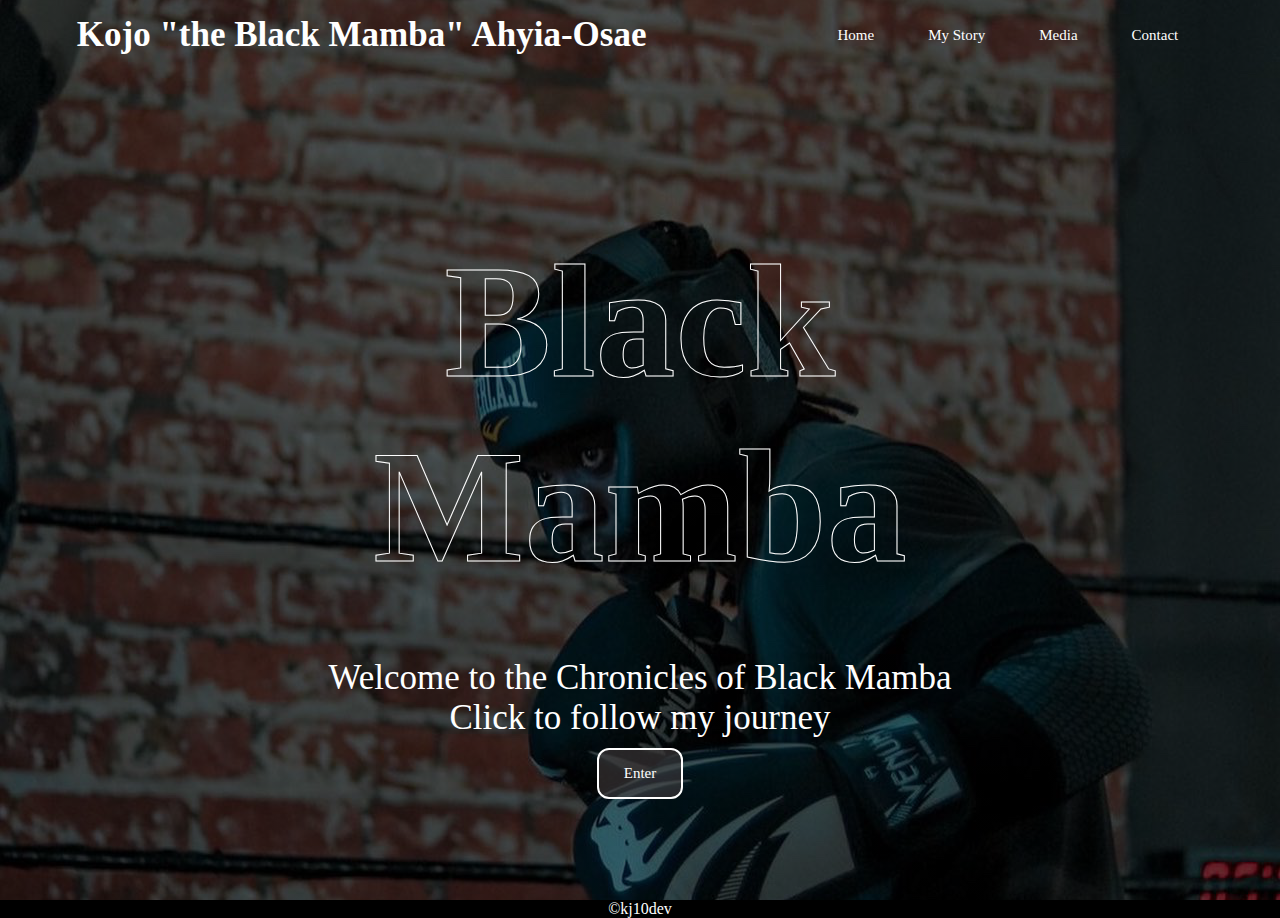
<file: index.html>
<!DOCTYPE html>
<html>
    <head>
        <title>Black Mamba</title>
        <meta name="description"
         content="The website for the athlete kojo Black Mamba Ahyia-Osae"/>
        <meta name="keywords"
         content="kickboxer, boxer, athlete, figher"/>
        <meta http-equiv="author"
         content="Kojo Ahyia-Osae" />
         <link rel="stylesheet" href="./css/style.css">
    </head>

    <body>
        <div class="hero">     
            
            <nav> 
                <h2>Kojo "the Black Mamba" Ahyia-Osae</h2>
                
                <ul>
                    <li><a href=index.html>Home</a></li>
                    <li class="skip"><a href="mystory.html">My Story</a></li>
                    <li><a href="photoarchive.html">Media</a></li>
                    <li><a href=contact.html>Contact</a></li>
                </ul>
            </nav>

            <h1 class="title">Black Mamba</h1>

            <div id="content">
                <div class="article">
                    
                    <p>Welcome to the Chronicles of Black Mamba</p>
                    <p>Click to follow my journey</p>

                    <form action="mystory.html" class="center">
                        <button type="submit" class="button buttonEnter"> Enter</button>
                    </form>

                </div>
            </div>

        </div>

        <div id="footer">
             <p>&#169;kj10dev</p>
        </div>
    
    </body>
</html>
</file>
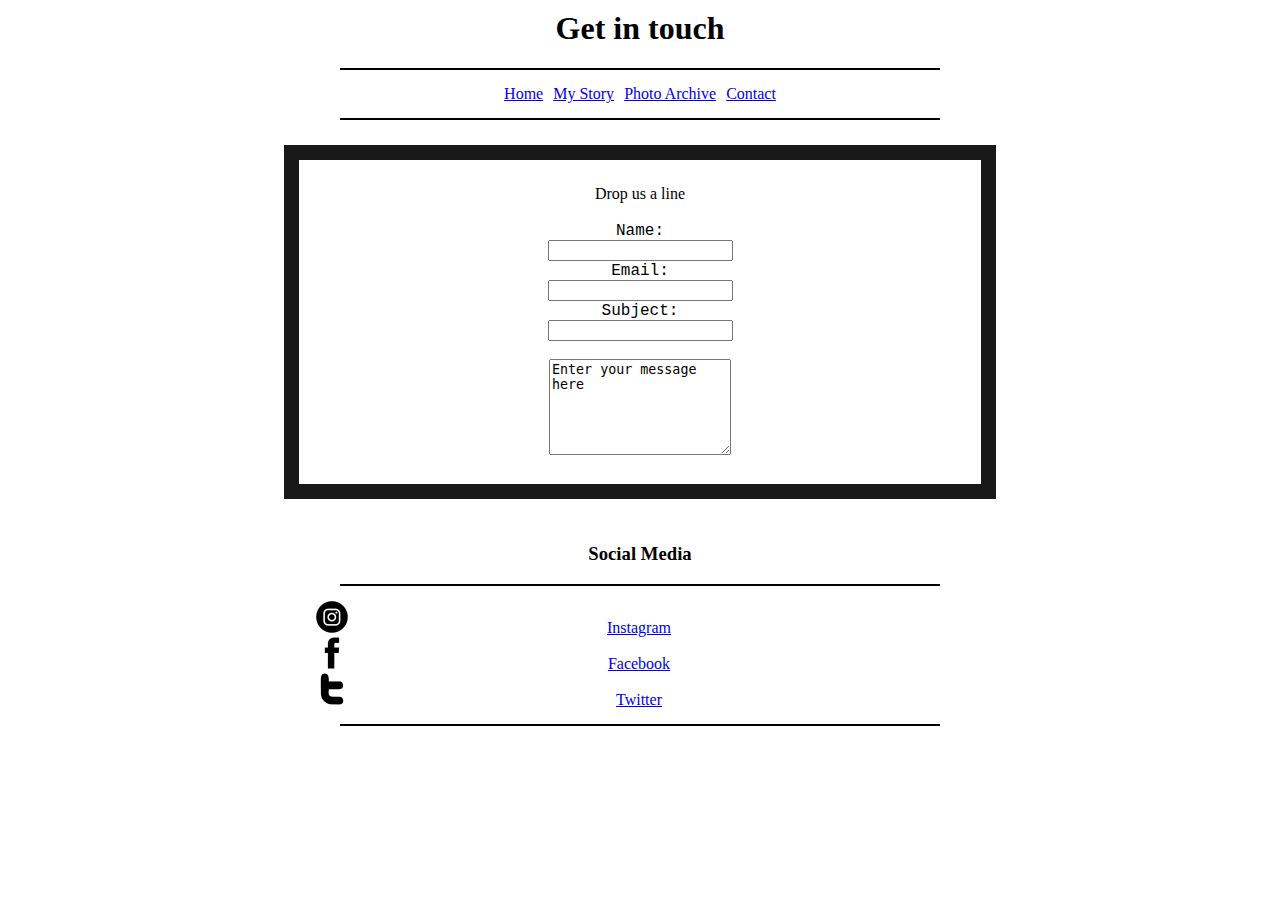
<file: contact.html>
<!DOCTYPE html>
<html>
    <head>
        <title>Contact us</title>
        <style>
            h1{
                 margin-top: 10px;
                 text-align: center;
            }
            label{
                font-family: 'Courier New', Courier, monospace;
            }
            .box1{
                border: 15px solid rgb(25, 25, 26);
                padding: 25px;
                width: 50%;
                margin: auto;
                text-align: center;
            }
            .box2{
                padding: 25px;
                width: 50%;
                margin: auto;
                text-align: center;
            }  
            li#IG{
                list-style-image: url(images/social-038-round_instagram.png);
                margin: 0px 2px 0px 0px;
            }
            li#TWT{
                list-style-image: url(images/social-005_twitter.png);
                margin: 0px 2px 0px 0px;
            }
            li#FB{
                list-style-image: url(images/social-006_facebook.png);
                margin: 0px 2px 0px 0px;
            }
            ul{
                 width: 570px;
                 padding: 15px;
                 margin: 10px auto 25px auto;
                 border-top: 2px solid #000;
                 border-bottom: 2px solid #000;
                 text-align: center;
             }
             li#top {
                 display: inline;
                 margin: 0px 3px;
             }
        </style>
    </head>
    <body>
        <h1>Get in touch</h1>
        <ul>
            <li id="top"><a href=index.html>Home</a></li>
            <li id="top"><a href="mystory.html">My Story</a></li>
            <li id="top"><a href="photoarchive.html">Photo Archive</a></li>
            <li id="top"><a href=contact.html>Contact</a></li>
        </ul>
        <div class="box1">
            <legend>Drop us a line</legend><br />
            <label>Name: <br />
            <input type="text" name="name"/></label><br />
            <label>Email: <br />
            <input type="email" name="email"/></label><br />
            <label>Subject: <br />
            <input type="text" name="subject"/><br /></label><br />
            <textarea name="message" cols="20" rows="6">Enter your message here</textarea>
        </div>

        <div class="box2">
            <h3>Social Media</h3>
            <ul>
            <li id="IG"><a href="htttp://www.instagram.com/kojo.blackmamba">
                Instagram</a></li>
            <li id="FB"><a href="https://www.facebook.com/Kojo-The-Black-Mamba-Ahiya-Osae-464425197225832">
                    Facebook</a></li>
            <li id="TWT"><a href="https://www.twitter.com/kojoblackmamba">
                    Twitter</a></li>
        </ul>
        </div>
        
    </body>
</html>
</file>
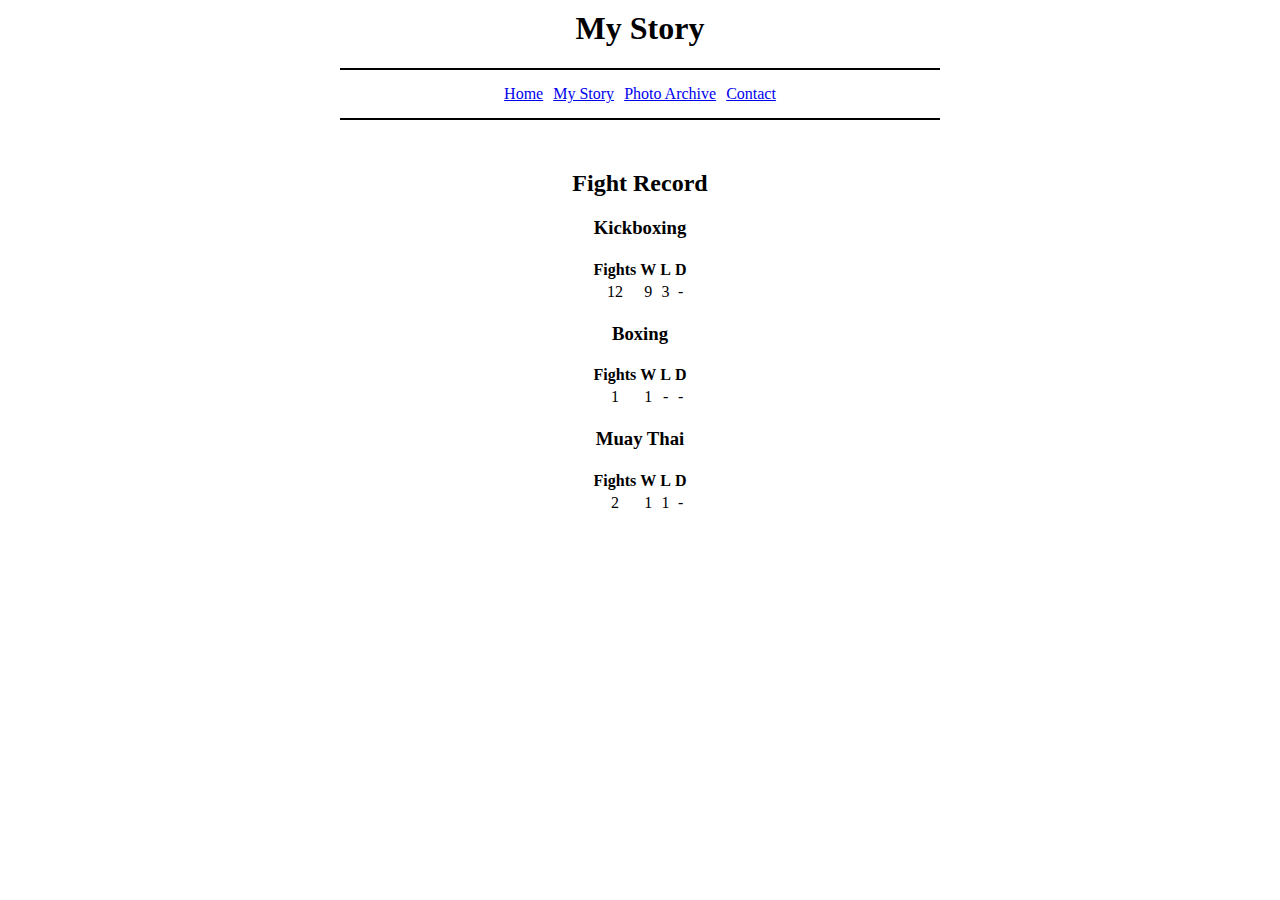
<file: mystory.html>
<!DOCTYPE html>
<html>
    <head>

        <title>My Story: Kojo "black mamba" Ahyia-Osae</title>
        <style>
            h1{
                 margin-top: 10px;
                 text-align: center;
            }
            ul{
                 width: 570px;
                 padding: 15px;
                 margin: 10px auto 25px auto;
                 border-top: 2px solid #000;
                 border-bottom: 2px solid #000;
                 text-align: center;
                 
             }
             li {
                 display: inline;
                 margin: 0px 3px;
             } 
             div#ftrecord{
                text-align: center;
                padding: 5px;

             }
             table#tcenter{
                 text-align: center;
                 margin-left: auto;
                 margin-right: auto;
             }
        </style>
    </head>
    <body>
        <h1>My Story</h1>
        <ul>
            <li><a href=index.html>Home</a></li>
            <li class="skip"><a href="mystory.html">My Story</a></li>
            <li><a href="photoarchive.html">Photo Archive</a></li>
            <li><a href=contact.html>Contact</a></li>
        </ul>
     <!--
        <div>
            <h2>The beginning</h2>
        </div>
        <div>
            <h2>Training Regime</h2>
            <h3>Boxing</h3>
            <h3>Kickboxing</h3>
            <h3>Strength & Conditioning</h3>
            <h3>Nutrition & Diet</h3>
        </div>
        
     -->   <div id="ftrecord">
            <h2>Fight Record</h2>
            <h3>Kickboxing</h3>
            <table id="tcenter">
                <tr>
                    <th scope="col">Fights</th>
                    <th scope="col">W</th>
                    <th scope="col">L</th>
                    <th scope="col">D</th>
                </tr>
                <tr>
                    <td>12</td>
                    <td>9</td>
                    <td>3</td>
                    <td>-</td>
                </tr>
            </table>
            <h3>Boxing</h3>
            <table id="tcenter">
                <tr>
                    <th scope="col">Fights</th>
                    <th scope="col">W</th>
                    <th scope="col">L</th>
                    <th scope="col">D</th>
                </tr>
                <tr>
                    <td>1</td>
                    <td>1</td>
                    <td>-</td>
                    <td>-</td>
                </tr>
            </table>
            <h3>Muay Thai</h3>
            <table id="tcenter">
                <tr>
                    <th scope="col">Fights</th>
                    <th scope="col">W</th>
                    <th scope="col">L</th>
                    <th scope="col">D</th>
                </tr>
                <tr>
                    <td>2</td>
                    <td>1</td>
                    <td>1</td>
                    <td>-</td>
                </tr>
            </table>
        </div>
    </body>
</html>
</file>
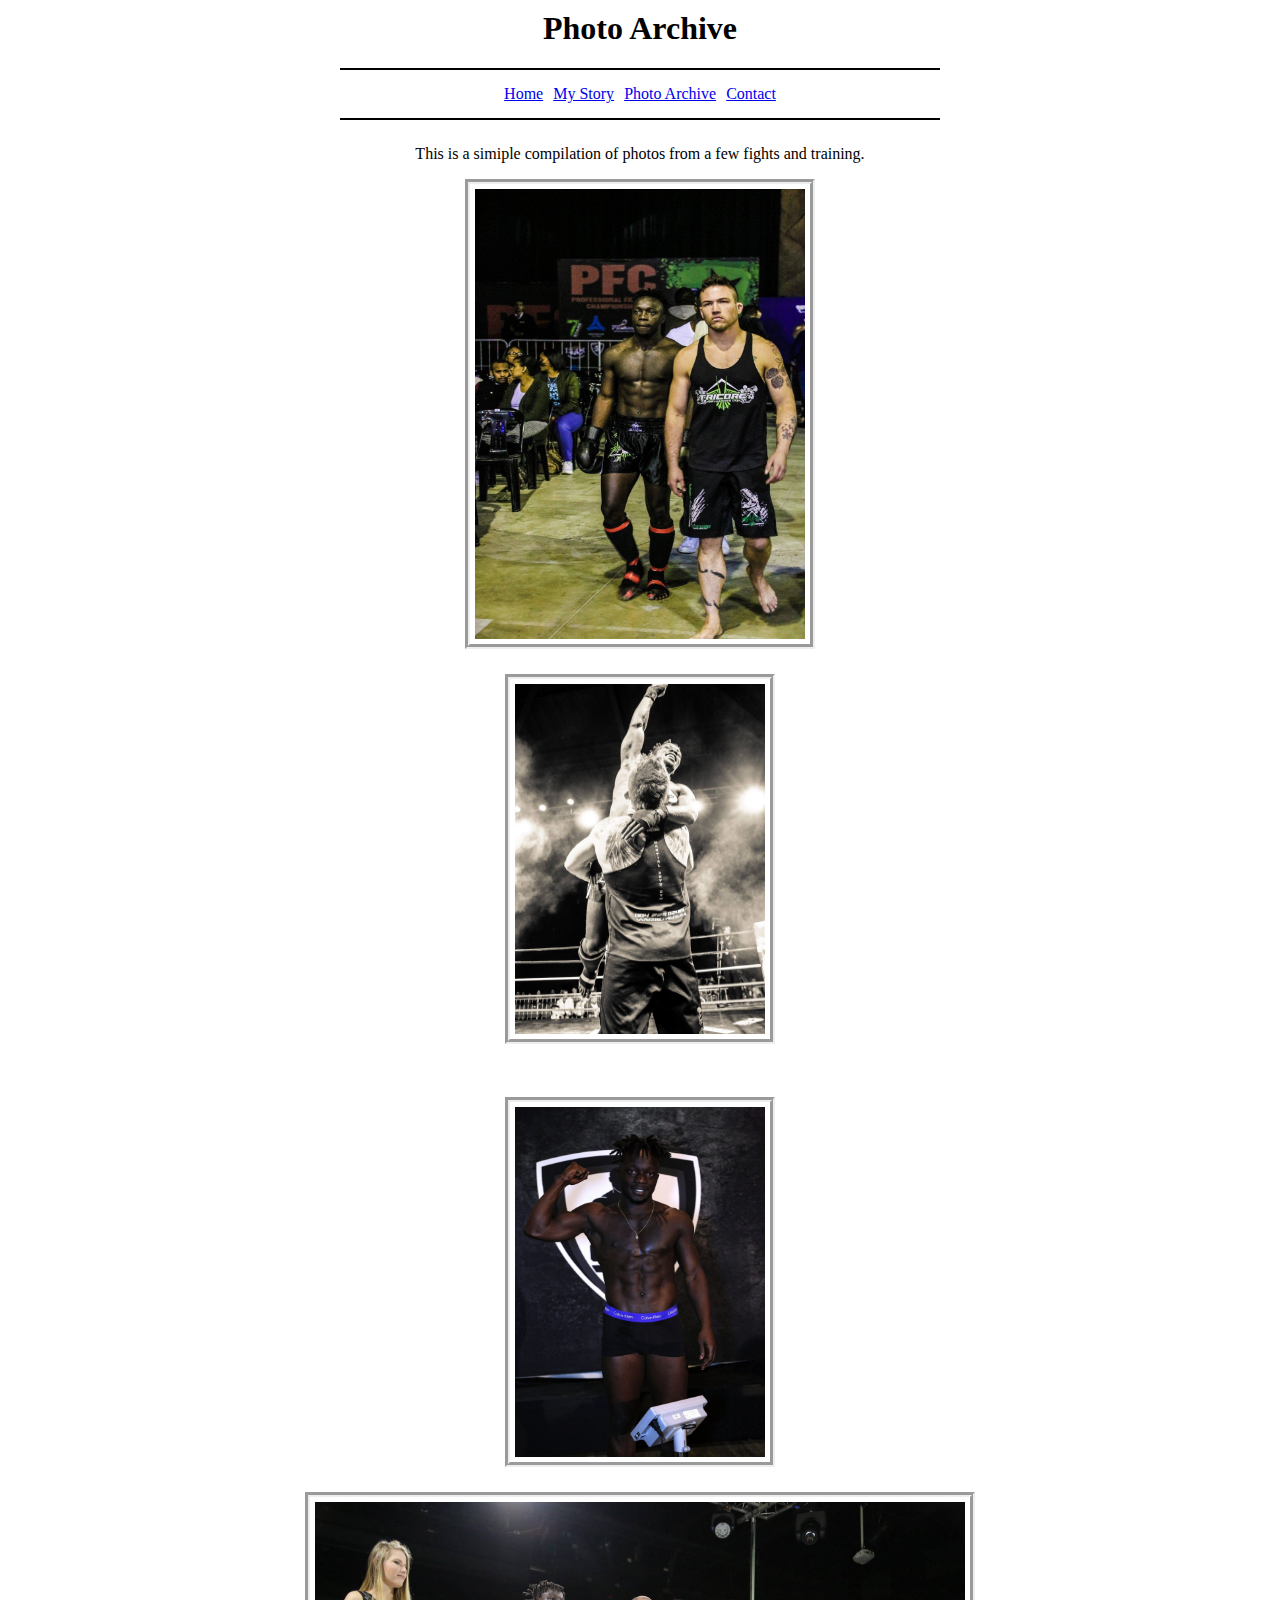
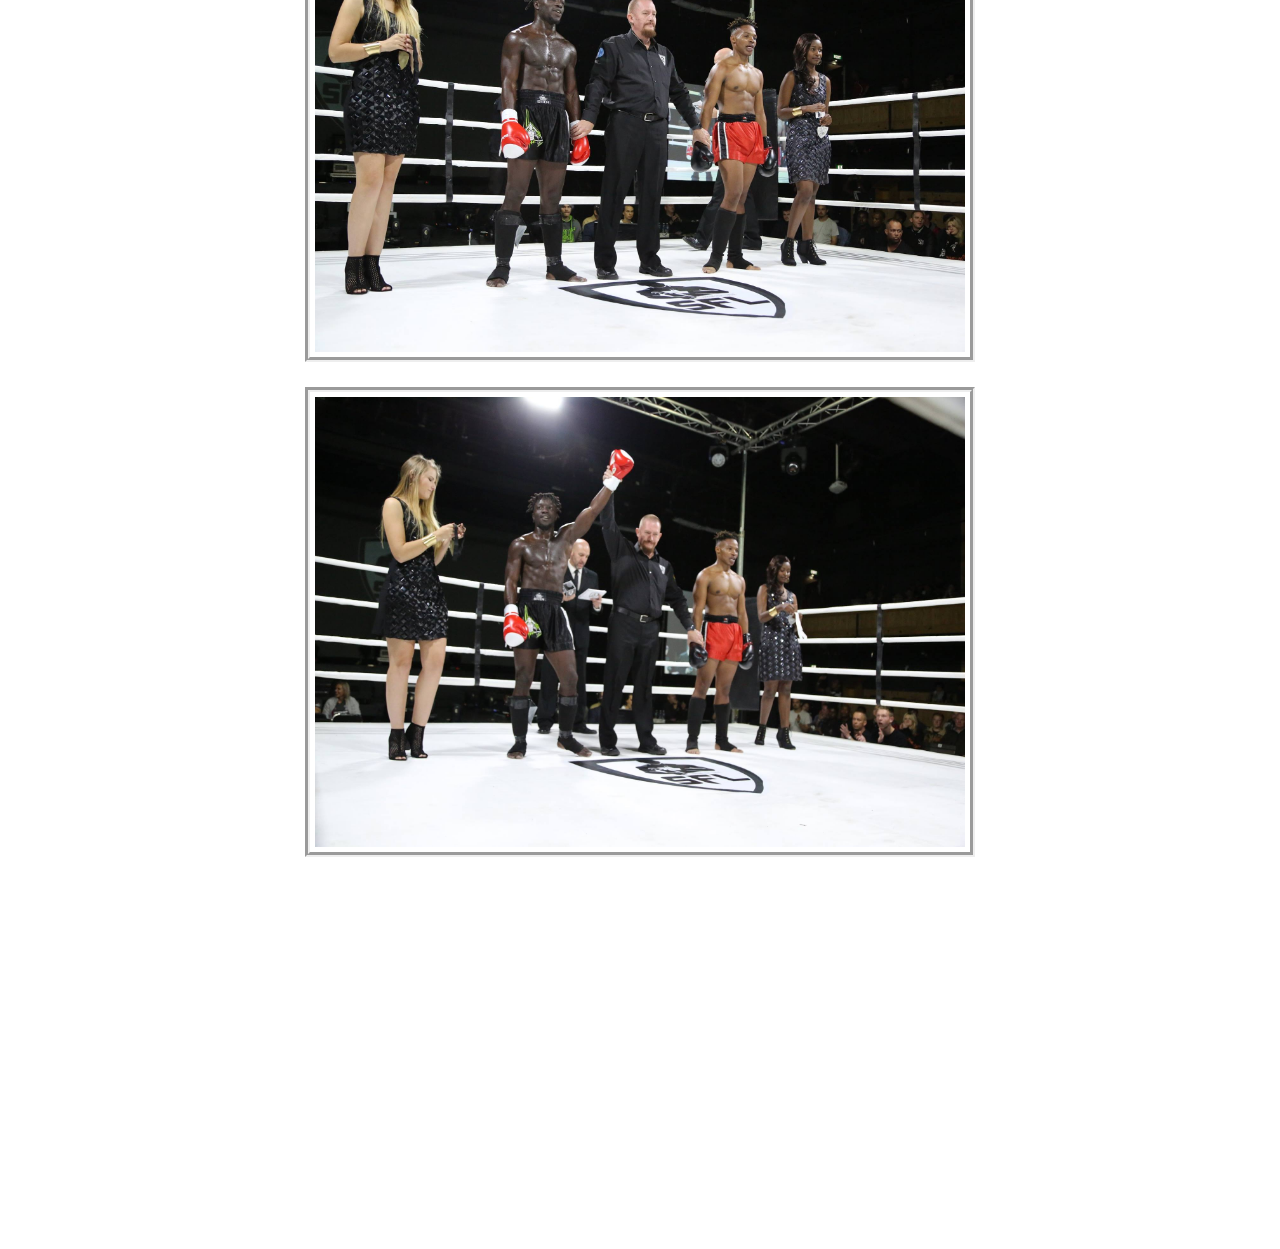
<file: photoarchive.html>
<!DOCTYPE html>
<html>
    <head>

        <title>Photo archive</title>
        <style>
            img{
                padding: 5px;
                margin: 10px auto 25px;
                display: block;
                border-width: 5px;
                border-style: groove;
            }
            .photos{
                display: block;
                margin: 10px auto 25px;
                border-width: 5px;
                border-style: ridge;
            }
            ul{
                 width: 570px;
                 padding: 15px;
                 margin: 10px auto 25px auto;
                 border-top: 2px solid #000;
                 border-bottom: 2px solid #000;
                 text-align: center;
                 
             }
             li {
                 display: inline;
                 margin: 0px 3px;
             }
             h1,p{
                 margin-top: 10px;
                 text-align: center;
                 text-decoration: bold;
                 text-align: center;
             }
            
        </style>

    </head>
    <body>
        <div>
            <h1>Photo Archive</h1>
            <ul>
                <li><a href=index.html>Home</a></li>
                <li class="skip"><a href="mystory.html">My Story</a></li>
                <li><a href="photoarchive.html">Photo Archive</a></li>
                <li><a href=contact.html>Contact</a></li>
            </ul>
            <p>This is a simiple compilation of photos from a few
            fights and training. 
            </p>
        </div>
        
        <img src="images/weighin-walkin.jpg" alt="Walking into the ring before the fight"
                width="330px" height="450px"/>
         <img src="images/raisedup.jpg"
                width="250px" height="350px"
                alt="weighins vs wesley solomons win" />
        <br/>
        <img src="images/sflweighin.jpg"
                width=" 250px" height="350px"
                alt="weighins vs sfl"/>
        <img src="images/sflwin1.jpg"
                width="650px" height="450px"
                alt="sfl win" />
        <img src="images/sflwin3.jpg"
                width="650px" height="450px"
                alt="sfl win 3" />
        <br/>
        <iframe src="https://www.facebook.com/plugins/video.php?height=314&href=https%3A%2F%2Fwww.facebook.com%2Fruppmedia%2Fvideos%2F1691632021142651%2F&show_text=false&width=560"
         width="560" height="314" style="border:none;overflow:hidden" 
         scrolling="no" frameborder="0" allowfullscreen="true" allow="autoplay; clipboard-write; encrypted-media; picture-in-picture; web-share" 
         allowFullScreen="true"
         class="photos"></iframe>

    </body>
</html>
</file>
<file: css/style.css>
*{
    margin: 0;
    padding: 0;
    font-family: 'Poppins', 'san-serif';
    box-sizing: border-box;
}

.hero{
    width: 100%;
    height: 100vh;
    background-image: linear-gradient(rgba(0,0,0,0.6),rgba(0,0,0,0.6)), url(../images/bm1.png);
    background-position: center;
    position: relative;
}

nav{
    position: absolute;
    top: 0;
    left: 0;
    width: 100%;
    padding: 15px 6%;
    display: flex;
    align-items: center;
    justify-content: space-between;

}

h1{
    margin-top: 10px;
    text-align: center;
}

h2{
    font-size: 35px;
    text-decoration: bold;
    color: #fff;
}

p{

    text-align: center;
}
nav ul li{
    display: inline-block;
    list-style: none;
    margin: 5px 25px;  
    font-size: 15px; 
}

nav ul li a{
    text-decoration: none;
    color: #fff;
}

.logo{
    margin-left: auto;
    margin-right: auto;
    display: block; 
}           

#footer {
    background-color: black;
    color: #fff;
}

.title{
    position: absolute;
    top: 45%;
    left: 50%;
    transform: translate(-50%, -50%);
    font-size: 160px;
    -webkit-text-stroke: 1px #fff;
    color: transparent;
    background-image: linear-gradient(#ffff, #ffff);
    background-repeat: no-repeat;
    -webkit-background-clip: text;
    background-position: -750px 0;          /*  add alternate below to have the animation reverse*/
    animation: backcolor 5s linear infinite alternate; 
   
    }
    
@keyframes backcolor {
    100%{
            background-position: 0 0;
    }
}

#content{
    padding: 20px;
    top: 70%;
    position: absolute;
    color: #fff;
    width: 100%;
}

#content p{
    font-size: 35px;
}

.article{
    text-align: center;
    padding: 8px;
}

.center{
    margin: 5px;
    padding: 5px;
}

input{
    size: 10px;
}

.button{
    background-color: #fff;
    padding: 15px 25px;
    text-align: center;
    text-decoration: none;
    cursor: pointer;
    font-size: 15px;
}

.buttonEnter{
    background-color: rgba(67, 61, 61, 0.579);
    border: 2px solid #fff;
    color: #fff;
    border-radius: 12px;  /* Allows the button to be rounded*/
    transition-duration: 0.5s;  /* This to the timer for the hover effect */
}

.buttonEnter:hover{         /* This will change the botton styling */
    background-color: rgba(0, 0, 0, 0);
    border: 5px solid rgb(255, 255, 255);
    color: #fff;
}
</file>
